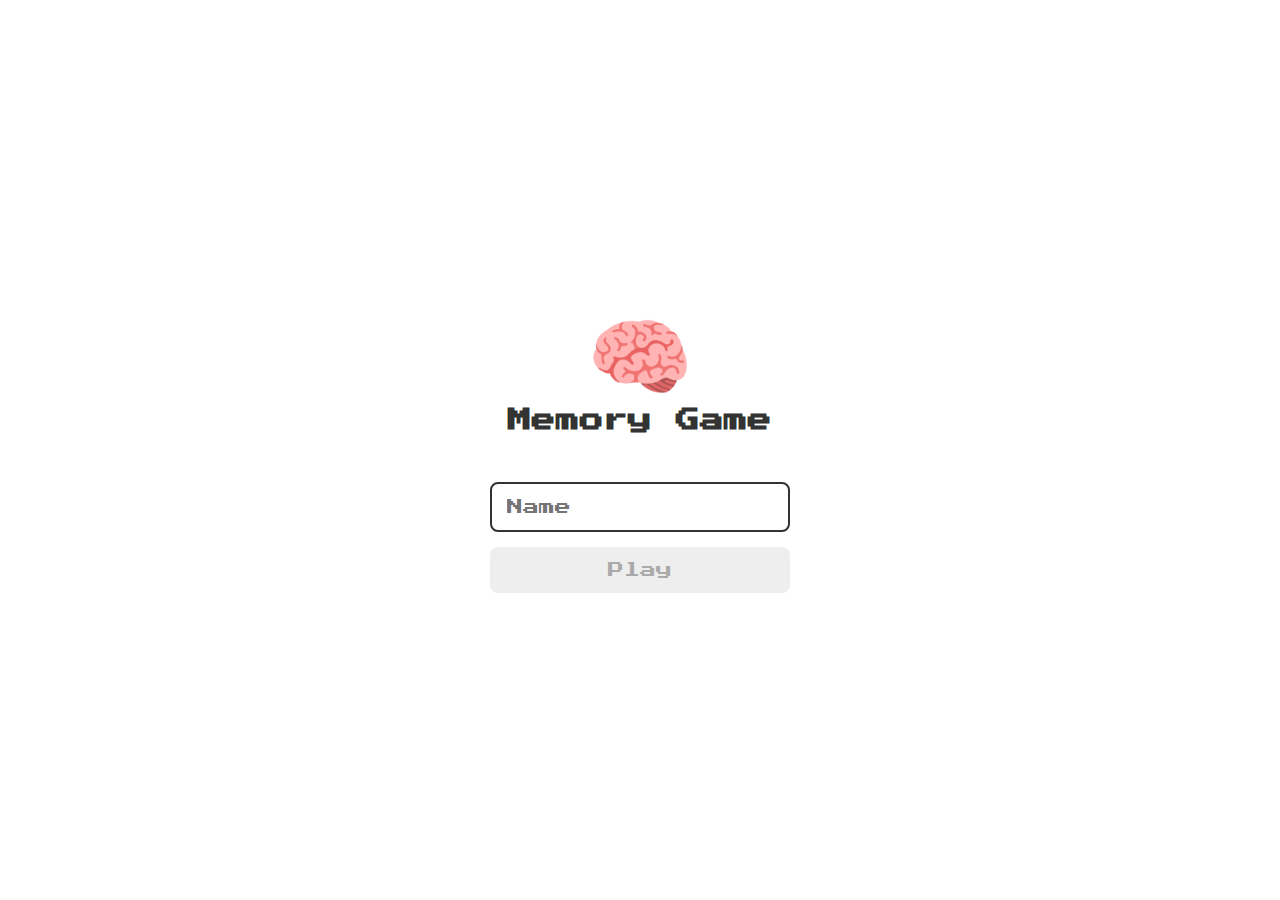
<file: index.html>
<!DOCTYPE html>
<html lang="en">
<head>
    <meta charset="UTF-8">
    <meta http-equiv="X-UA-Compatible" content="IE=edge">
    <meta name="viewport" content="width=device-width, initial-scale=1.0">
    <link rel="stylesheet" href="./css/reset.css">
    <link rel="stylesheet" href="./css/login.css">
    <script defer src="./js/login.js"></script>
    <title>Memory Game | Login</title>
</head>
<body>

    <form class="login_form">
        <div class="login_header">
            <img src="./images/brain.png" alt="brain_icon">
            <h1>Memory Game</h1>
        </div>

        <input type="text" placeholder="Name" class="login_input">
        <button type="submit" class="login_button" disabled >Play</button>
    </form>
    
</body>
</html>
</file>
<file: css/login.css>
.login_form {
    align-items: center;
    display: flex;
    flex-direction: column;
    height: 100vh;
    justify-content: center;

}

.login_header {
    align-items: center;
    display: flex;
    flex-direction: column;
    justify-content: center;
    margin-bottom: 50px;
}

.login_header img {
    width: 100px;
}

.login_header h1 {
    color: #333;
    font-size: 1.5em;
}

.login_input {
    border: 2px solid #333;
    border-radius: 8px;
    color: #333;
    font-size: 1em;
    margin-bottom: 15px;
    max-width: 300px;
    width: 100%;
    outline: none;
    padding: 15px;
}

.login_button {
    background-color: #ee665c;
    border-radius: 8px;
    color: #fff;
    cursor: pointer;
    font-size: 1em;
    max-width: 300px;
    padding: 15px;
    width: 100%;
}

.login_button:disabled {
    background-color: #eee;
    color: #aaa;
    cursor: auto;
}
</file>
